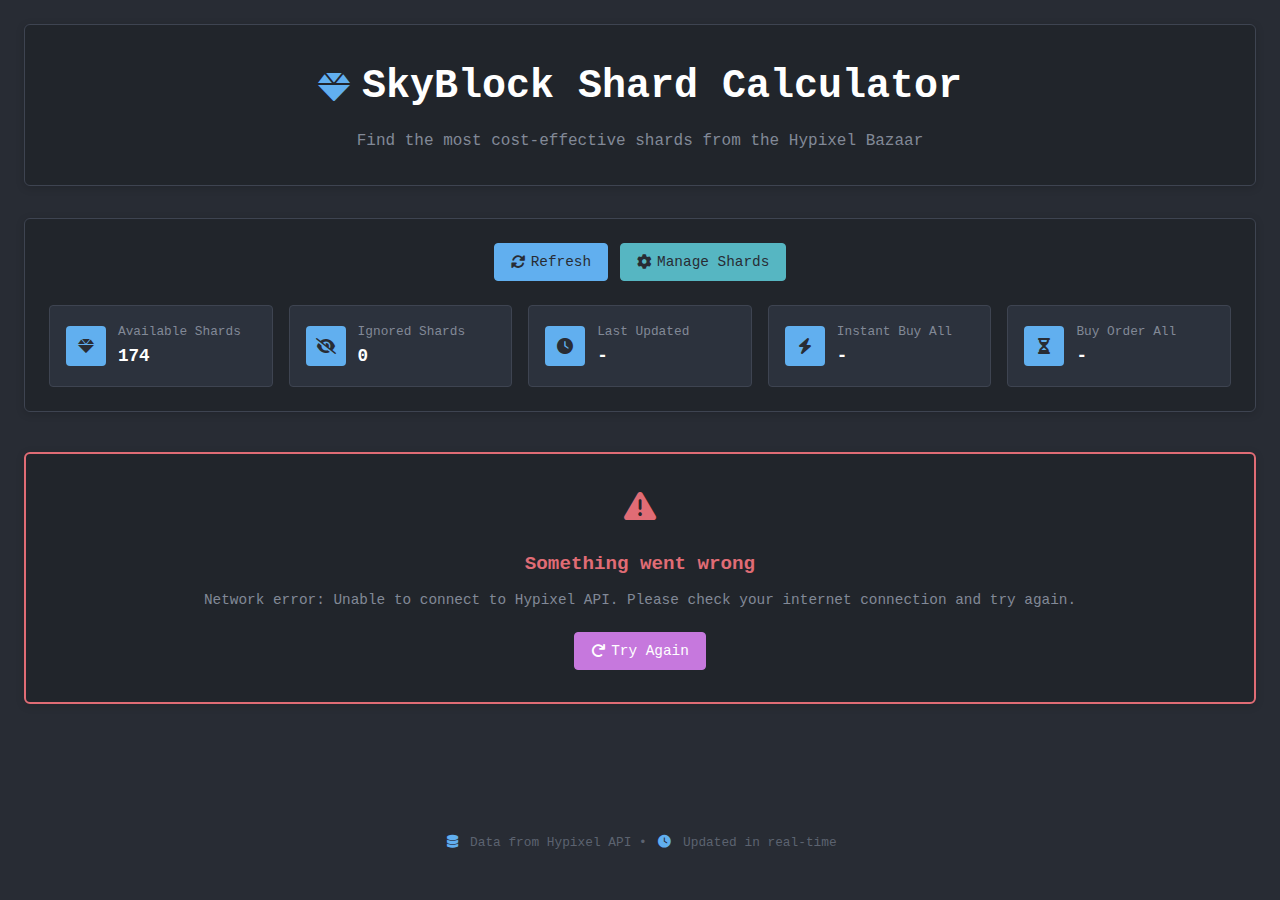
<file: index.html>
<!DOCTYPE html>
<html lang="en">

<head>
    <meta charset="UTF-8">
    <meta name="viewport" content="width=device-width, initial-scale=1.0">

    <!-- SEO Meta Tags -->
    <title>Hypixel SkyBlock Shard Cost Calculator | Find Cheapest Shards</title>
    <meta name="description"
        content="Find the most cost-effective shards from the Hypixel SkyBlock Bazaar. Real-time pricing data, instant buy vs buy order comparison, and shard management tools.">
    <meta name="keywords"
        content="hypixel, skyblock, shard calculator, bazaar, minecraft, cost calculator, shard prices, hypixel bazaar">
    <meta name="author" content="SkyBlock Shard Calculator">
    <meta name="robots" content="index, follow">
    <link rel="canonical" href="https://sbshards.netlify.app/">

    <!-- Open Graph / Facebook -->
    <meta property="og:type" content="website">
    <meta property="og:url" content="https://sbshards.netlify.app/">
    <meta property="og:title" content="Hypixel SkyBlock Shard Cost Calculator">
    <meta property="og:description"
        content="Find the most cost-effective shards from the Hypixel SkyBlock Bazaar with real-time pricing data.">
    <meta property="og:image" content="https://sbshards.netlify.app/favicon.svg">
    <meta property="og:site_name" content="SkyBlock Shard Calculator">

    <!-- Twitter -->
    <meta property="twitter:card" content="summary_large_image">
    <meta property="twitter:url" content="https://sbshards.netlify.app/">
    <meta property="twitter:title" content="Hypixel SkyBlock Shard Cost Calculator">
    <meta property="twitter:description"
        content="Find the most cost-effective shards from the Hypixel SkyBlock Bazaar with real-time pricing data.">
    <meta property="twitter:image" content="https://sbshards.netlify.app/favicon.svg">

    <!-- Favicon -->
    <link rel="icon" type="image/svg+xml" href="favicon.svg">
    <link rel="icon" type="image/png" sizes="32x32" href="favicon.svg">
    <link rel="icon" type="image/png" sizes="16x16" href="favicon.svg">
    <link rel="apple-touch-icon" href="favicon.svg">

    <!-- Theme Color -->
    <meta name="theme-color" content="#4F46E5">
    <meta name="msapplication-TileColor" content="#4F46E5">

    <!-- Preconnect for performance -->
    <link rel="preconnect" href="https://cdnjs.cloudflare.com">

    <link rel="stylesheet" href="styles.css">
    <link href="https://cdnjs.cloudflare.com/ajax/libs/font-awesome/6.0.0/css/all.min.css" rel="stylesheet">

    <!-- Structured Data -->
    <script type="application/ld+json">
    {
      "@context": "https://schema.org",
      "@type": "WebApplication",
      "name": "Hypixel SkyBlock Shard Cost Calculator",
      "description": "Find the most cost-effective shards from the Hypixel SkyBlock Bazaar with real-time pricing data.",
      "url": "https://sbshards.netlify.app/",
      "applicationCategory": "GameApplication",
      "operatingSystem": "Web Browser",
      "offers": {
        "@type": "Offer",
        "price": "0",
        "priceCurrency": "USD"
      }
    }
    </script>
</head>

<body>
    <div class="container">
        <header class="header">
            <div class="header-content">
                <div class="header-title">
                    <i class="fas fa-gem"></i>
                    <h1>SkyBlock Shard Calculator</h1>
                </div>
                <p>Find the most cost-effective shards from the Hypixel Bazaar</p>
            </div>
        </header>

        <main class="main-content">
            <section class="controls-section">
                <div class="controls-card">
                    <div class="control-group">
                        <button id="calculateBtn" class="btn btn-primary">
                            <i class="fas fa-sync-alt"></i>
                            Refresh
                        </button>
                        <button id="manageShardsBtn" class="btn btn-accent">
                            <i class="fas fa-cog"></i>
                            Manage Shards
                        </button>
                    </div>

                    <div class="stats-grid">
                        <div class="stat-card">
                            <div class="stat-icon">
                                <i class="fas fa-gem"></i>
                            </div>
                            <div class="stat-content">
                                <span class="stat-label">Available Shards</span>
                                <span id="totalShards" class="stat-value">-</span>
                            </div>
                        </div>
                        <div class="stat-card">
                            <div class="stat-icon">
                                <i class="fas fa-eye-slash"></i>
                            </div>
                            <div class="stat-content">
                                <span class="stat-label">Ignored Shards</span>
                                <span id="ignoredShards" class="stat-value">-</span>
                            </div>
                        </div>
                        <div class="stat-card">
                            <div class="stat-icon">
                                <i class="fas fa-clock"></i>
                            </div>
                            <div class="stat-content">
                                <span class="stat-label">Last Updated</span>
                                <span id="lastUpdated" class="stat-value">-</span>
                            </div>
                        </div>
                        <div class="stat-card">
                            <div class="stat-icon">
                                <i class="fas fa-bolt"></i>
                            </div>
                            <div class="stat-content">
                                <span class="stat-label">Instant Buy All</span>
                                <span id="instaBuyTotal" class="stat-value">-</span>
                            </div>
                        </div>
                        <div class="stat-card">
                            <div class="stat-icon">
                                <i class="fas fa-hourglass-half"></i>
                            </div>
                            <div class="stat-content">
                                <span class="stat-label">Buy Order All</span>
                                <span id="buyOrderTotal" class="stat-value">-</span>
                            </div>
                        </div>
                    </div>
                </div>
            </section>

            <!-- Shard Management Modal -->
            <div id="shardManagementModal" class="modal hidden">
                <div class="modal-backdrop" id="modalBackdrop"></div>
                <div class="modal-content">
                    <div class="modal-header">
                        <h3><i class="fas fa-list"></i> Shard Management</h3>
                        <button id="closeMgmtBtn" class="btn btn-close">
                            <i class="fas fa-times"></i>
                        </button>
                    </div>
                    <div class="modal-body">
                        <div class="management-actions">
                            <input type="text" id="shardSearch" placeholder="Search shards..." class="search-input">
                            <div class="action-buttons">
                                <button id="selectAllBtn" class="btn btn-small">Select All</button>
                                <button id="clearAllBtn" class="btn btn-small">Clear All</button>
                            </div>
                        </div>
                        <div class="shard-filters">
                            <button class="filter-btn active" data-rarity="all">All</button>
                            <button class="filter-btn" data-rarity="C">Common</button>
                            <button class="filter-btn" data-rarity="U">Uncommon</button>
                            <button class="filter-btn" data-rarity="R">Rare</button>
                            <button class="filter-btn" data-rarity="E">Epic</button>
                            <button class="filter-btn" data-rarity="L">Legendary</button>
                        </div>
                        <div id="shardList" class="shard-grid">
                            <!-- Shard items will be populated by JavaScript -->
                        </div>
                    </div>
                </div>
            </div>

            <section class="results">
                <div id="loadingSpinner" class="loading-spinner hidden">
                    <div class="spinner"></div>
                    <p><i class="fas fa-sync-alt fa-spin"></i> Fetching bazaar data...</p>
                </div>

                <div id="errorMessage" class="error-message hidden">
                    <div class="error-content">
                        <div class="error-icon">
                            <i class="fas fa-exclamation-triangle"></i>
                        </div>
                        <h3>Something went wrong</h3>
                        <p id="errorText"></p>
                        <button id="retryBtn" class="btn btn-secondary">
                            <i class="fas fa-redo"></i>
                            Try Again
                        </button>
                    </div>
                </div>

                <div id="resultsTable" class="results-container hidden">
                    <div class="results-header">
                        <h3><i class="fas fa-chart-bar"></i> Shard Cost Analysis</h3>
                        <div class="results-actions">
                            <button id="exportBtn" class="btn btn-small btn-accent">
                                <i class="fas fa-download"></i>
                                Export CSV
                            </button>
                        </div>
                    </div>
                    <div class="table-wrapper">
                        <table class="results-table">
                            <thead>
                                <tr>
                                    <th><i class="fas fa-trophy"></i> Rank</th>
                                    <th><i class="fas fa-gem"></i> Shard Name</th>
                                    <th><i class="fas fa-star"></i> Rarity</th>
                                    <th><i class="fas fa-hashtag"></i> Required</th>
                                    <th><i class="fas fa-bolt"></i> Insta Buy Price</th>
                                    <th class="sortable" data-sort="instaBuyTotal">
                                        <i class="fas fa-bolt"></i> Insta Buy Total
                                        <i class="fas fa-sort sort-icon"></i>
                                    </th>
                                    <th><i class="fas fa-hourglass-half"></i> Buy Order Price</th>
                                    <th class="sortable" data-sort="buyOrderTotal">
                                        <i class="fas fa-hourglass-half"></i> Buy Order Total
                                        <i class="fas fa-sort sort-icon"></i>
                                    </th>
                                    <th><i class="fas fa-cog"></i> Actions</th>
                                </tr>
                            </thead>
                            <tbody id="tableBody">
                            </tbody>
                        </table>
                    </div>
                </div>
            </section>
        </main>

        <footer class="footer">
            <p><i class="fas fa-database"></i> Data from Hypixel API • <i class="fas fa-clock"></i> Updated in real-time
            </p>
        </footer>
    </div>

    <script src="script.js"></script>
</body>

</html>
</file>
<file: styles.css>
/* Atom One Dark Theme */
:root {
    /* Base Colors - Atom One Dark Palette */
    --bg-primary: #282c34;
    --bg-secondary: #21252b;
    --bg-tertiary: #2c323d;
    --bg-accent: #383e4a;
    
    /* Text Colors */
    --text-primary: #abb2bf;
    --text-secondary: #828997;
    --text-muted: #5c6370;
    --text-accent: #ffffff;
    
    /* Syntax Colors - Atom One Dark */
    --red: #e06c75;
    --orange: #d19a66;
    --yellow: #e5c07b;
    --green: #98c379;
    --cyan: #56b6c2;
    --blue: #61afef;
    --purple: #c678dd;
    --mono-1: #abb2bf;
    --mono-2: #828997;
    --mono-3: #5c6370;
    
    /* Semantic Colors */
    --primary: var(--blue);
    --secondary: var(--purple);
    --accent: var(--cyan);
    --success: var(--green);
    --warning: var(--orange);
    --error: var(--red);
    --info: var(--blue);
    
    /* Rarity Colors - Following Hypixel conventions */
    --rarity-common: #ffffff;
    --rarity-uncommon: #55ff55;
    --rarity-rare: #5555ff;
    --rarity-epic: #aa00aa;
    --rarity-legendary: #ffaa00;
    
    /* Layout */
    --border-radius: 6px;
    --border-radius-small: 4px;
    --transition: all 0.2s ease;
    --shadow: 0 2px 8px rgba(0, 0, 0, 0.15);
    --shadow-hover: 0 4px 12px rgba(0, 0, 0, 0.2);
    --border: 1px solid #3e4451;
}

* {
    margin: 0;
    padding: 0;
    box-sizing: border-box;
}

body {
    font-family: 'SF Mono', Monaco, 'Cascadia Code', 'Roboto Mono', Consolas, 'Courier New', monospace;
    background-color: var(--bg-primary);
    color: var(--text-primary);
    line-height: 1.5;
    min-height: 100vh;
}

/* Scrollbar */
::-webkit-scrollbar {
    width: 8px;
    height: 8px;
}

::-webkit-scrollbar-track {
    background: var(--bg-secondary);
}

::-webkit-scrollbar-thumb {
    background: var(--text-muted);
    border-radius: 4px;
}

::-webkit-scrollbar-thumb:hover {
    background: var(--text-secondary);
}

.container {
    max-width: 1400px;
    margin: 0 auto;
    padding: 24px;
    min-height: 100vh;
    display: flex;
    flex-direction: column;
}

/* Header */
.header {
    text-align: center;
    margin-bottom: 32px;
    padding: 32px 24px;
    background-color: var(--bg-secondary);
    border: var(--border);
    border-radius: var(--border-radius);
    box-shadow: var(--shadow);
}

.header-content {
    /* No special styling needed */
}

.header-title {
    display: flex;
    align-items: center;
    justify-content: center;
    gap: 12px;
    margin-bottom: 12px;
}

.header-title i {
    font-size: 2rem;
    color: var(--primary);
}

.header h1 {
    font-size: 2.5rem;
    font-weight: 600;
    color: var(--text-accent);
}

.header p {
    font-size: 1rem;
    color: var(--text-secondary);
    font-weight: 400;
}

/* Main Content */
.main-content {
    flex: 1;
    display: flex;
    flex-direction: column;
    gap: 24px;
}

/* Controls Section */
.controls-section {
    margin-bottom: 16px;
}

.controls-card {
    background-color: var(--bg-secondary);
    border: var(--border);
    border-radius: var(--border-radius);
    padding: 24px;
    box-shadow: var(--shadow);
}

.control-group {
    display: flex;
    gap: 12px;
    justify-content: center;
    margin-bottom: 24px;
    flex-wrap: wrap;
}

/* Buttons */
.btn {
    padding: 10px 16px;
    border: var(--border);
    border-radius: var(--border-radius-small);
    font-size: 0.9rem;
    font-weight: 500;
    cursor: pointer;
    transition: var(--transition);
    text-decoration: none;
    display: inline-flex;
    align-items: center;
    justify-content: center;
    gap: 6px;
    font-family: inherit;
    background-color: var(--bg-tertiary);
    color: var(--text-primary);
}

.btn:hover {
    background-color: var(--bg-accent);
    border-color: var(--text-muted);
    box-shadow: var(--shadow-hover);
}

.btn-primary {
    background-color: var(--primary);
    border-color: var(--primary);
    color: var(--bg-primary);
}

.btn-primary:hover {
    background-color: #4fa8e8;
    border-color: #4fa8e8;
}

.btn-secondary {
    background-color: var(--secondary);
    border-color: var(--secondary);
    color: var(--text-accent);
}

.btn-secondary:hover {
    background-color: #b96bd6;
    border-color: #b96bd6;
}

.btn-accent {
    background-color: var(--accent);
    border-color: var(--accent);
    color: var(--bg-primary);
}

.btn-accent:hover {
    background-color: #4aa5b0;
    border-color: #4aa5b0;
}

.btn-small {
    padding: 6px 12px;
    font-size: 0.8rem;
}

.btn-close {
    background-color: var(--error);
    border-color: var(--error);
    color: var(--text-accent);
}

.btn-close:hover {
    background-color: #dc5b65;
    border-color: #dc5b65;
}

.btn:disabled {
    opacity: 0.5;
    cursor: not-allowed;
}

.btn:disabled:hover {
    background-color: inherit;
    border-color: inherit;
    box-shadow: none;
}

/* Stats Grid */
.stats-grid {
    display: grid;
    grid-template-columns: repeat(auto-fit, minmax(180px, 1fr));
    gap: 16px;
}

.stat-card {
    background-color: var(--bg-tertiary);
    border: var(--border);
    border-radius: var(--border-radius-small);
    padding: 16px;
    display: flex;
    align-items: center;
    gap: 12px;
    transition: var(--transition);
}

.stat-card:hover {
    background-color: var(--bg-accent);
    box-shadow: var(--shadow-hover);
}

.stat-icon {
    width: 40px;
    height: 40px;
    background-color: var(--primary);
    border-radius: var(--border-radius-small);
    display: flex;
    align-items: center;
    justify-content: center;
    color: var(--bg-primary);
    font-size: 1rem;
}

.stat-content {
    flex: 1;
}

.stat-label {
    display: block;
    font-size: 0.8rem;
    color: var(--text-secondary);
    margin-bottom: 2px;
}

.stat-value {
    font-size: 1.1rem;
    font-weight: 600;
    color: var(--text-accent);
}

/* Modal Styles */
.modal {
    position: fixed;
    top: 0;
    left: 0;
    width: 100%;
    height: 100%;
    z-index: 1000;
    display: flex;
    align-items: center;
    justify-content: center;
    padding: 16px;
}

.modal-backdrop {
    position: absolute;
    top: 0;
    left: 0;
    width: 100%;
    height: 100%;
    background-color: rgba(0, 0, 0, 0.7);
    backdrop-filter: blur(4px);
}

.modal-content {
    position: relative;
    width: 100%;
    max-width: 900px;
    max-height: 90vh;
    background-color: var(--bg-secondary);
    border: var(--border);
    border-radius: var(--border-radius);
    box-shadow: 0 20px 60px rgba(0, 0, 0, 0.3);
    display: flex;
    flex-direction: column;
    overflow: hidden;
}

.modal-header {
    display: flex;
    justify-content: space-between;
    align-items: center;
    padding: 24px;
    border-bottom: var(--border);
    background-color: var(--bg-tertiary);
    flex-shrink: 0;
}

.modal-header h3 {
    color: var(--primary);
    display: flex;
    align-items: center;
    gap: 8px;
    font-size: 1.2rem;
    margin: 0;
}

.modal-body {
    flex: 1;
    padding: 24px;
    overflow-y: auto;
}

.management-actions {
    display: flex;
    gap: 12px;
    align-items: center;
    margin-bottom: 20px;
    flex-wrap: wrap;
}

.action-buttons {
    display: flex;
    gap: 8px;
    flex-wrap: wrap;
}

.search-input {
    padding: 8px 12px;
    background-color: var(--bg-tertiary);
    border: var(--border);
    border-radius: var(--border-radius-small);
    color: var(--text-primary);
    font-size: 0.9rem;
    font-family: inherit;
    width: 180px;
    transition: var(--transition);
}

.search-input:focus {
    outline: none;
    border-color: var(--primary);
    box-shadow: 0 0 0 2px rgba(97, 175, 239, 0.2);
}

.search-input::placeholder {
    color: var(--text-muted);
}

/* Shard Filters */
.shard-filters {
    display: flex;
    gap: 8px;
    margin-bottom: 20px;
    flex-wrap: wrap;
}

.filter-btn {
    padding: 6px 12px;
    background-color: var(--bg-tertiary);
    border: var(--border);
    border-radius: var(--border-radius-small);
    color: var(--text-secondary);
    cursor: pointer;
    transition: var(--transition);
    font-size: 0.8rem;
    font-family: inherit;
}

.filter-btn:hover {
    background-color: var(--bg-accent);
    color: var(--text-primary);
}

.filter-btn.active {
    background-color: var(--primary);
    border-color: var(--primary);
    color: var(--bg-primary);
}

/* Shard Grid */
.shard-grid {
    display: grid;
    grid-template-columns: repeat(auto-fill, minmax(260px, 1fr));
    gap: 12px;
    max-height: 50vh;
    overflow-y: auto;
    padding-right: 8px;
    border: var(--border);
    border-radius: var(--border-radius-small);
    background-color: var(--bg-primary);
    padding: 12px;
}

.shard-item {
    background-color: var(--bg-tertiary);
    border: var(--border);
    border-radius: var(--border-radius-small);
    padding: 12px;
    display: flex;
    align-items: center;
    gap: 12px;
    transition: var(--transition);
    cursor: pointer;
}

.shard-item:hover {
    background-color: var(--bg-accent);
}

.shard-item.ignored {
    opacity: 0.6;
    background-color: var(--bg-secondary);
}

.shard-checkbox {
    width: 16px;
    height: 16px;
    border-radius: var(--border-radius-small);
    border: var(--border);
    display: flex;
    align-items: center;
    justify-content: center;
    transition: var(--transition);
    font-size: 0.7rem;
}

.shard-checkbox.checked {
    background-color: var(--error);
    border-color: var(--error);
    color: var(--text-accent);
}

.shard-info {
    flex: 1;
}

.shard-name {
    font-weight: 500;
    color: var(--text-primary);
    margin-bottom: 4px;
    font-size: 0.9rem;
}

.shard-details {
    display: flex;
    gap: 8px;
    align-items: center;
}

.shard-id {
    font-size: 0.7rem;
    color: var(--text-muted);
    background-color: var(--bg-secondary);
    padding: 2px 6px;
    border-radius: var(--border-radius-small);
}

/* Results */
.results {
    flex: 1;
}

.loading-spinner {
    display: flex;
    flex-direction: column;
    align-items: center;
    justify-content: center;
    padding: 64px 24px;
    background-color: var(--bg-secondary);
    border: var(--border);
    border-radius: var(--border-radius);
    box-shadow: var(--shadow);
}

.spinner {
    width: 32px;
    height: 32px;
    border: 3px solid var(--bg-tertiary);
    border-top: 3px solid var(--primary);
    border-radius: 50%;
    animation: spin 1s linear infinite;
    margin-bottom: 16px;
}

@keyframes spin {
    0% { transform: rotate(0deg); }
    100% { transform: rotate(360deg); }
}

.loading-spinner p {
    color: var(--text-secondary);
    font-size: 0.9rem;
    display: flex;
    align-items: center;
    gap: 8px;
}

/* Error Message */
.error-message {
    background-color: var(--bg-secondary);
    border: 2px solid var(--error);
    border-radius: var(--border-radius);
    padding: 32px;
    text-align: center;
    box-shadow: var(--shadow);
}

.error-icon {
    font-size: 2rem;
    color: var(--error);
    margin-bottom: 16px;
}

.error-content h3 {
    color: var(--error);
    margin-bottom: 12px;
    font-size: 1.2rem;
}

.error-content p {
    color: var(--text-secondary);
    margin-bottom: 20px;
    font-size: 0.9rem;
}

/* Results Container */
.results-container {
    background-color: var(--bg-secondary);
    border: var(--border);
    border-radius: var(--border-radius);
    box-shadow: var(--shadow);
    overflow: hidden;
}

.results-header {
    padding: 20px;
    border-bottom: var(--border);
    display: flex;
    justify-content: space-between;
    align-items: center;
    flex-wrap: wrap;
    gap: 12px;
}

.results-header h3 {
    color: var(--primary);
    display: flex;
    align-items: center;
    gap: 8px;
    font-size: 1.2rem;
}

.results-actions {
    display: flex;
    gap: 8px;
}

/* Table */
.table-wrapper {
    overflow-x: auto;
}

.results-table {
    width: 100%;
    border-collapse: collapse;
    font-size: 0.85rem;
}

.results-table thead {
    background-color: var(--bg-tertiary);
}

.results-table th {
    padding: 12px 10px;
    text-align: left;
    font-weight: 500;
    color: var(--text-accent);
    border-bottom: var(--border);
    white-space: nowrap;
    font-size: 0.8rem;
}

.results-table th i {
    margin-right: 4px;
    color: var(--primary);
}

.sortable {
    cursor: pointer;
    user-select: none;
    position: relative;
}

.sortable:hover {
    background-color: var(--bg-accent);
}

.sort-icon {
    margin-left: 6px;
    opacity: 0.6;
    font-size: 0.7rem;
}

.sortable:hover .sort-icon {
    opacity: 1;
}

.ignore-btn {
    font-size: 0.7rem;
    padding: 4px 8px;
    background-color: var(--error);
    border-color: var(--error);
    color: var(--text-accent);
}

.ignore-btn:hover {
    background-color: #dc5b65;
    border-color: #dc5b65;
}

.results-table td {
    padding: 10px;
    border-bottom: 1px solid #3e4451;
    transition: var(--transition);
}

.results-table tbody tr {
    transition: var(--transition);
}

.results-table tbody tr:hover {
    background-color: var(--bg-tertiary);
}

.rank-cell {
    font-weight: 600;
    color: var(--accent);
}

.rank-cell.top-3 {
    color: var(--yellow);
}

.rarity-badge {
    padding: 4px 8px;
    border-radius: var(--border-radius-small);
    font-size: 0.7rem;
    font-weight: 600;
    text-transform: uppercase;
    letter-spacing: 0.5px;
}

.rarity-common { 
    background-color: var(--rarity-common); 
    color: var(--bg-primary); 
}
.rarity-uncommon { 
    background-color: var(--rarity-uncommon); 
    color: var(--bg-primary); 
}
.rarity-rare { 
    background-color: var(--rarity-rare); 
    color: var(--text-accent); 
}
.rarity-epic { 
    background-color: var(--rarity-epic); 
    color: var(--text-accent); 
}
.rarity-legendary { 
    background-color: var(--rarity-legendary); 
    color: var(--bg-primary); 
}

.cost-cell {
    font-weight: 500;
    color: var(--success);
    font-family: 'SF Mono', Monaco, 'Cascadia Code', monospace;
}

/* Footer */
.footer {
    text-align: center;
    padding: 24px 0;
    color: var(--text-muted);
    font-size: 0.8rem;
    margin-top: 32px;
}

.footer i {
    color: var(--primary);
    margin: 0 4px;
}

/* Utilities */
.hidden {
    display: none !important;
}

/* Responsive Design */
@media (max-width: 768px) {
    .container {
        padding: 16px;
    }
    
    .header {
        padding: 24px 16px;
    }
    
    .header-title {
        flex-direction: column;
        gap: 8px;
    }
    
    .header h1 {
        font-size: 2rem;
    }
    
    .header p {
        font-size: 0.9rem;
    }
    
    .control-group {
        flex-direction: column;
        align-items: stretch;
    }
    
    .stats-grid {
        grid-template-columns: 1fr;
    }
    
    .modal {
        padding: 8px;
        align-items: flex-start;
        padding-top: 20px;
    }
    
    .modal-content {
        max-height: 95vh;
    }
    
    .modal-header {
        padding: 16px;
        flex-direction: row;
        gap: 12px;
    }
    
    .modal-body {
        padding: 16px;
    }
    
    .management-actions {
        flex-direction: column;
        align-items: stretch;
        gap: 12px;
    }
    
    .search-input {
        width: 100%;
    }
    
    .action-buttons {
        justify-content: space-between;
    }
    
    .shard-grid {
        grid-template-columns: 1fr;
        max-height: 40vh;
        padding: 8px;
    }
    
    .results-header {
        flex-direction: column;
        align-items: stretch;
    }
    
    .results-table {
        font-size: 0.75rem;
    }
    
    .results-table th,
    .results-table td {
        padding: 8px 6px;
    }
}

@media (max-width: 480px) {
    .header h1 {
        font-size: 1.6rem;
    }
    
    .btn {
        padding: 8px 14px;
        font-size: 0.8rem;
    }
    
    .results-table {
        font-size: 0.7rem;
    }
    
    .results-table th,
    .results-table td {
        padding: 6px 4px;
    }
    
    .stat-card {
        padding: 12px;
    }
    
    .stat-icon {
        width: 32px;
        height: 32px;
        font-size: 0.9rem;
    }
    
    /* Modal adjustments for very small screens */
    .modal {
        padding: 4px;
        padding-top: 10px;
    }
    
    .modal-content {
        max-height: 98vh;
    }
    
    .modal-header {
        padding: 12px;
    }
    
    .modal-header h3 {
        font-size: 1rem;
    }
    
    .modal-body {
        padding: 12px;
    }
    
    .shard-grid {
        max-height: 35vh;
        padding: 6px;
        gap: 8px;
    }
    
    .shard-item {
        padding: 10px;
    }
    
    .management-actions {
        gap: 8px;
    }
    
    .action-buttons {
        gap: 6px;
    }
    
    .btn-small {
        padding: 4px 8px;
        font-size: 0.7rem;
    }
    
    .filter-btn {
        padding: 4px 8px;
        font-size: 0.7rem;
    }
}

/* Remove any remaining animations/gradients */
@keyframes spin {
    0% { transform: rotate(0deg); }
    100% { transform: rotate(360deg); }
}
</file>
